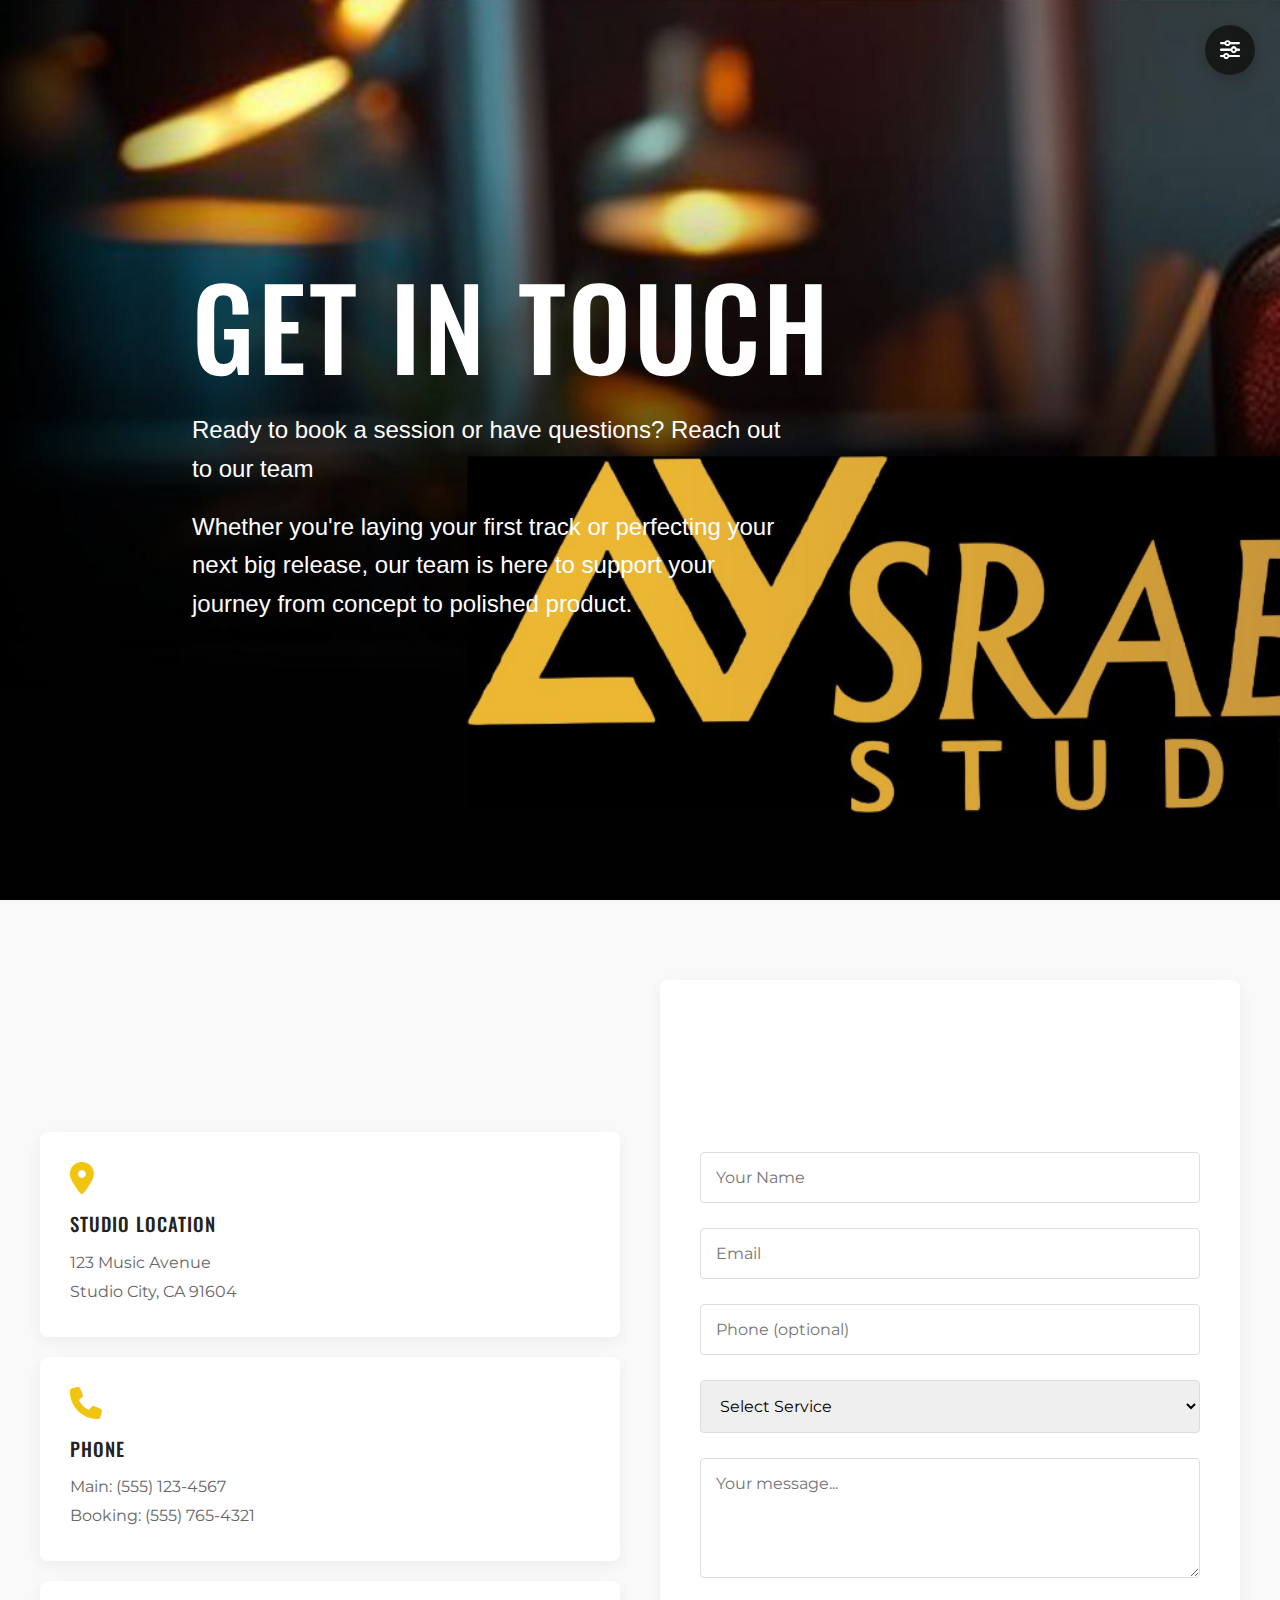
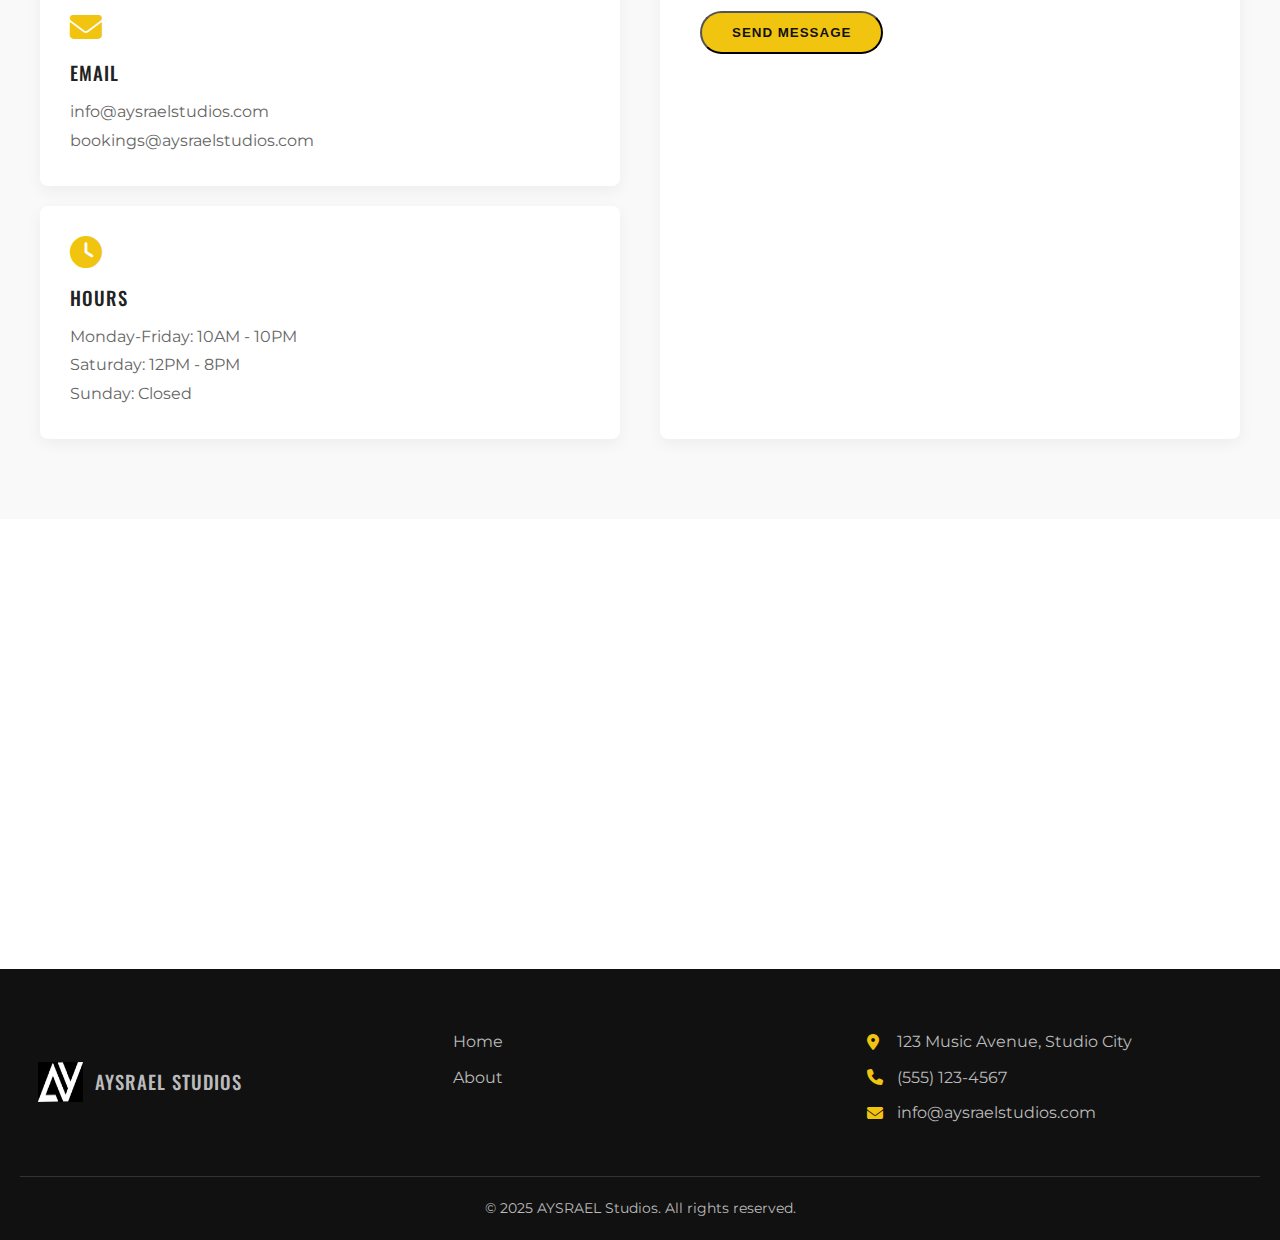
<file: contact.html>
<!DOCTYPE html>
<html lang="en">
<head>
    <meta charset="UTF-8">
    <meta name="viewport" content="width=device-width, initial-scale=1.0">
    <title>Contact AYSRAEL Studios | Professional Music Recording</title>
    <link rel="stylesheet" href="./index.css">
    <link rel="stylesheet" href="https://cdnjs.cloudflare.com/ajax/libs/font-awesome/6.4.0/css/all.min.css">
    <link rel="preconnect" href="https://fonts.googleapis.com">
    <link rel="preconnect" href="https://fonts.gstatic.com" crossorigin>
    <link href="https://fonts.googleapis.com/css2?family=Montserrat:wght@300;400;600;700&family=Oswald:wght@400;500&display=swap" rel="stylesheet">
</head>
<body>
    <!-- Dashboard Toggle -->
    <button class="dashboard-toggle" id="dashboardToggle">
        <i class="fas fa-sliders-h"></i>
    </button>

    <!-- Navigation Dashboard -->
    <div class="dashboard" id="dashboard">
        <a href="javascript:void(0)" class="close-btn" id="closeBtn">&times;</a>
        <div class="studio-brand">
            <div class="logo"><img src="./imgs/Logo_01A.jpg" alt="aysraelstudios logo" height="65px" width="70px"></div>
            <h2>AYSRAEL Studios</h2>
        </div>
        <nav class="dashboard-nav">
            <a href="index.html" class="nav-link">
                <i class="fas fa-home"></i> Home
            </a>
            <a href="about.html" class="nav-link">
                <i class="fas fa-info-circle"></i> About
            </a>
            <div class="social-links">
                <a href="#"><i class="fab fa-instagram"></i></a>
                <a href="#"><i class="fab fa-facebook-f"></i></a>
                <a href="#"><i class="fab fa-youtube"></i></a>
                <a href="#"><i class="fab fa-spotify"></i></a>
            </div>
        </nav>
    </div>

    <!-- Overlay -->
    <div class="overlay" id="overlay"></div>

    <!-- Hero Section -->
    <section class="hero">
        <div class="hero-content">
            <h1>GET IN TOUCH</h1>
            <p>Ready to book a session or have questions? Reach out to our team</p>
            <p>Whether you're laying your first track or perfecting your next big release, our team is here to support your journey from concept to polished product.
            </p>
        </div>
    </section>

    <!-- Contact Content -->
    <section class="contact-section">
        <div class="contact-container">
            <div class="contact-info">
                <h2 class="section-title">CONTACT INFORMATION</h2>
                <div class="info-card">
                    <i class="fas fa-map-marker-alt"></i>
                    <h3>Studio Location</h3>
                    <p>123 Music Avenue<br>Studio City, CA 91604</p>
                </div>
                <div class="info-card">
                    <i class="fas fa-phone"></i>
                    <h3>Phone</h3>
                    <p>Main: (555) 123-4567<br>Booking: (555) 765-4321</p>
                </div>
                <div class="info-card">
                    <i class="fas fa-envelope"></i>
                    <h3>Email</h3>
                    <p>info@aysraelstudios.com<br>bookings@aysraelstudios.com</p>
                </div>
                <div class="info-card">
                    <i class="fas fa-clock"></i>
                    <h3>Hours</h3>
                    <p>Monday-Friday: 10AM - 10PM<br>Saturday: 12PM - 8PM<br>Sunday: Closed</p>
                </div>
            </div>

            <div class="contact-form">
                <h2 class="section-title">SEND US A MESSAGE</h2>
                <form id="studioContactForm">
                    <input type="hidden" name="secret" value="AYSRAEL2023!">
                    
                    <div class="form-group">
                      <input type="text" name="name" placeholder="Your Name" required pattern="[A-Za-z ]{3,50}" title="3-50 characters">
                    </div>
                    
                    <div class="form-group">
                      <input type="email" name="email" placeholder="Email" required>
                    </div>
                    
                    <div class="form-group">
                      <input type="tel" name="phone" placeholder="Phone (optional)" pattern="[0-9+ ]{10,15}">
                    </div>
                    
                    <div class="form-group">
                      <select name="service" required>
                        <option value="" disabled selected>Select Service</option>
                        <option value="Recording">Recording Session</option>
                        <option value="Mixing">Mixing</option>
                        <option value="Mastering">Mastering</option>
                      </select>
                    </div>
                    
                    <div class="form-group">
                      <textarea name="message" placeholder="Your message..." required minlength="20"></textarea>
                    </div>
                    
                    <button type="submit" class="cta-button">
                      <span class="button-text">Send Message</span>
                      <span class="button-spinner" style="display:none;">
                        <i class="fas fa-spinner fa-spin"></i>
                      </span>
                    </button>
                    
                    <div id="formMessage" class="form-message"></div>
                  </form>
            </div>
        </div>
    </section>

    <!-- Studio Map -->
    <section class="studio-map">
        <iframe src="https://www.google.com/maps/embed?pb=!1m18!1m12!1m3!1d3304.837020755434!2d-118.39687292453734!3d34.14260107314378!2m3!1f0!2f0!3f0!3m2!1i1024!2i768!4f13.1!3m3!1m2!1s0x80c2bed8e0a3a3a5%3A0x6a4c7c8b9f4e3b0!2s123%20Music%20Ave%2C%20Studio%20City%2C%20CA%2091604%2C%20USA!5e0!3m2!1sen!2s!4v1620000000000!5m2!1sen!2s" 
                width="100%" 
                height="450" 
                style="border:0;" 
                allowfullscreen="" 
                loading="lazy">
        </iframe>
    </section>

    <!-- Footer -->
    <footer>
        <div class="footer-content">
            <div class="footer-brand">
                <div class="logo"><img src="./imgs/Logo_01B.jpg" alt="aysraelstudios logo" height="40px" width="45px"></div>
                <h3>AYSRAEL Studios</h3>
            </div>
            <div class="footer-links">
                <a href="index.html">Home</a>
                <a href="about.html">About</a>
            </div>
            <div class="footer-contact">
                <p><i class="fas fa-map-marker-alt"></i> 123 Music Avenue, Studio City</p>
                <p><i class="fas fa-phone"></i> (555) 123-4567</p>
                <p><i class="fas fa-envelope"></i> info@aysraelstudios.com</p>
            </div>
        </div>
        <div class="copyright">
            <p>&copy; 2025 AYSRAEL Studios. All rights reserved.</p>
        </div>
    </footer>

    <script src="./index.js"></script>
</body>
</html>
</file>
<file: index.css>
/* Base Styles & Reset */
* {
    margin: 0;
    padding: 0;
    box-sizing: border-box;
}

body {
    font-family: 'Montserrat', sans-serif;
    color: #333;
    line-height: 1.6;
    transition: margin-left 0.5s;
    overflow-x: hidden;
}

h1, h2, h3, h4 {
    font-family: 'Oswald', sans-serif;
    font-weight: 500;
    text-transform: uppercase;
    letter-spacing: 1px;
}

a {
    text-decoration: none;
    color: inherit;
}

/* Dashboard Toggle */
.dashboard-toggle {
    position: fixed;
    top: 25px;
    right: 25px;
    z-index: 1000;
    background-color: rgba(20, 20, 20, 0.9);
    color: #fff;
    border: none;
    width: 50px;
    height: 50px;
    border-radius: 50%;
    cursor: pointer;
    font-size: 20px;
    display: flex;
    align-items: center;
    justify-content: center;
    box-shadow: 0 4px 15px rgba(0, 0, 0, 0.2);
    transition: all 0.3s ease;
}

.dashboard-toggle:hover {
    background-color: #000;
    transform: scale(1.05);
}

/* Navigation Dashboard */
.dashboard {
    height: 100%;
    width: 0;
    position: fixed;
    z-index: 999;
    top: 0;
    left: 0;
    background-color: #111;
    overflow-x: hidden;
    transition: 0.5s;
    padding-top: 60px;
    box-shadow: 2px 0 15px rgba(0, 0, 0, 0.3);
}

.dashboard.open {
    width: 300px;
}

.close-btn {
    position: absolute;
    top: 20px;
    right: 25px;
    font-size: 36px;
    color: #fff;
    cursor: pointer;
    transition: color 0.3s;
}

.close-btn:hover {
    color: #f1c40f;
}

.studio-brand {
    display: flex;
    align-items: center;
    padding: 0 30px 30px;
    color: #fff;
    border-bottom: 1px solid #333;
    margin-bottom: 30px;
}

.studio-brand .logo {
    width: 50px;
    height: 50px;
    background-color: #f1c40f;
    color: #111;
    font-size: 28px;
    font-weight: bold;
    display: flex;
    align-items: center;
    justify-content: center;
    border-radius: 5px;
    margin-right: 15px;
    font-family: 'Oswald', sans-serif;
}

.dashboard-nav {
    display: flex;
    flex-direction: column;
    padding: 0 30px;
}

.nav-link {
    padding: 15px;
    color: #bbb;
    font-size: 16px;
    border-radius: 5px;
    margin-bottom: 10px;
    transition: all 0.3s;
    display: flex;
    align-items: center;
}

.nav-link:hover {
    background-color: #222;
    color: #f1c40f;
    transform: translateX(5px);
}

.nav-link i {
    margin-right: 15px;
    font-size: 18px;
    width: 20px;
    text-align: center;
}

.social-links {
    display: flex;
    justify-content: space-around;
    margin-top: 40px;
    padding: 0 30px;
}

.social-links a {
    color: #777;
    font-size: 20px;
    transition: color 0.3s;
}

.social-links a:hover {
    color: #f1c40f;
}

/* Overlay */
.overlay {
    display: none;
    position: fixed;
    width: 100%;
    height: 100%;
    top: 0;
    left: 0;
    background-color: rgba(0, 0, 0, 0.7);
    z-index: 998;
    backdrop-filter: blur(3px);
}

/* Hero Section */
.hero {
    height: 100vh;
    background: url('./imgs/FilterImage.png') no-repeat center center;
    font-family: 'Franklin Gothic Medium', 'Arial Narrow', Arial, sans-serif;
    background-size: cover;
    position: relative;
    color: #fff;
    min-height: 100vh;
    width: 100%;
    display: flex;
    flex-direction: column;
    justify-content: center;
    box-sizing: border-box;
    opacity: 1;

}

.hero-content {
    width: 80%;
    max-width: 1200px;
    margin: 0 auto;
    padding-left: 5%;
    text-align: left;
}

.hero-content h1 {
    font-size: 7rem;
    margin-bottom: 20px;
    letter-spacing: 3px;
    text-transform: uppercase;
    line-height: 1.2;
}

.hero-content p {
    font-size: 1.5rem;
    max-width: 600px; /* Reduced for better readability */
    margin-bottom: 20px;
    line-height: 1.6;
}

.cta-button {
    display: inline-block;
    background-color: #f1c40f;
    color: #111;
    padding: 12px 30px;
    border-radius: 30px;
    font-weight: 600;
    text-transform: uppercase;
    letter-spacing: 1px;
    transition: all 0.3s;
}

.cta-button:hover {
    background-color: #f39c12;
    transform: translateY(-3px);
    box-shadow: 0 10px 20px rgba(0, 0, 0, 0.2);
}

.scroll-indicator {
    position: absolute;
    bottom: 30px;
    font-size: 24px;
    animation: bounce 3s infinite;
    color: #f1c40f;
    margin-left: 50%;
}

@keyframes bounce {
    0%, 20%, 50%, 80%, 100% {
        transform: translateY(0);
    }
    40% {
        transform: translateY(-20px);
    }
    60% {
        transform: translateY(-10px);
    }
}

.hero-logo {
    position: absolute;
    right: 5%; /* 5-10% from the right edge */
    bottom: 10%; /* 10-20% from the bottom */
    width: 120px; /* Adjust based on your logo size */
    height: auto;
    opacity: 0.9; /* Slightly transparent if needed */
    z-index: 10; /* Ensure it stays above background elements */
    mix-blend-mode: multiply; /* Helps with visibility on different backgrounds */
  }
  
  /* Responsive adjustments */
  @media (max-width: 768px) {
    .hero-logo {
      width: 80px;
      right: 3%;
      bottom: 8%;
    }
  }

/* Services Preview */
.services-preview {
    padding: 80px 20px;
    background-color: #f9f9f9;
    text-align: center;
}

.section-title {
    font-size: 2.5rem;
    margin-bottom: 50px;
    color: #222;
    position: relative;
}

.section-title::after {
    content: '';
    display: block;
    width: 80px;
    height: 3px;
    background-color: #f1c40f;
    margin: 15px auto 0;
}

.services-grid {
    display: grid;
    grid-template-columns: repeat(auto-fit, minmax(300px, 1fr));
    gap: 30px;
    max-width: 1200px;
    margin: 0 auto;
}

.service-card {
    background-color: #fff;
    padding: 40px 30px;
    border-radius: 10px;
    box-shadow: 0 5px 15px rgba(0, 0, 0, 0.1);
    transition: transform 0.3s, box-shadow 0.3s;
}

.service-card:hover {
    transform: translateY(-10px);
    box-shadow: 0 15px 30px rgba(0, 0, 0, 0.15);
}

.service-card i {
    font-size: 40px;
    color: #f1c40f;
    margin-bottom: 20px;
}

.service-card h3 {
    font-size: 1.5rem;
    margin-bottom: 15px;
    color: #222;
}

/* Studio Showcase */
.studio-showcase {
    height: 100vh;
    background: url('./imgs/Background_01D.jpg') no-repeat center center/cover;
    position:relative;
    display: flex;
    align-items: center;
    justify-content: center;
    text-align: center;
    color: #fff;
    padding: 0 20px;
}

.showcase-content p {
    max-width: 600px;
    margin: 20px auto 30px;
    font-size: 1.1rem;
}

.cta-button.secondary {
    background-color: transparent;
    color: #f1c40f;
    border: 2px solid #f1c40f;
}

.cta-button.secondary:hover {
    background-color: #f1c40f;
    color: #111;
}

/* Footer */
footer {
    background-color: #111;
    color: #bbb;
    padding: 60px 20px 20px;
}

.footer-content {
    max-width: 1200px;
    margin: 0 auto;
    display: grid;
    grid-template-columns: repeat(auto-fit, minmax(250px, 1fr));
    gap: 40px;
    margin-bottom: 40px;
}

.footer-brand {
    display: flex;
    align-items: center;
}

.footer-brand .logo {
    width: 40px;
    height: 40px;
    background-color: #f1c40f;
    color: #111;
    font-size: 20px;
    font-weight: bold;
    display: flex;
    align-items: center;
    justify-content: center;
    border-radius: 5px;
    margin-right: 15px;
    font-family: 'Oswald', sans-serif;
}

.footer-links {
    display: flex;
    flex-direction: column;
}

.footer-links a {
    margin-bottom: 10px;
    transition: color 0.3s;
}

.footer-links a:hover {
    color: #f1c40f;
}

.footer-contact p {
    margin-bottom: 10px;
    display: flex;
    align-items: center;
}

.footer-contact i {
    margin-right: 10px;
    color: #f1c40f;
    width: 20px;
}

.copyright {
    text-align: center;
    padding-top: 20px;
    border-top: 1px solid #333;
    font-size: 0.9rem;
}

/* Responsive Design */
@media (max-width: 768px) {
    .hero-content h1 {
        font-size: 2.5rem;
    }
    
    .hero-content p {
        font-size: 1rem;
    }
    
    .dashboard.open {
        width: 250px;
    }
}

@media (max-width: 480px) {
    .dashboard-toggle {
        top: 15px;
        right: 15px;
        width: 40px;
        height: 40px;
        font-size: 16px;
    }
    
    .hero-content h1 {
        font-size: 2rem;
    }
    
    .section-title {
        font-size: 2rem;
        color: #222;
    }
}

/* Contact Page Specific Styles */
.contact-hero {
    height: 60vh;
    background: linear-gradient(rgba(0, 0, 0, 0.7), rgba(0, 0, 0, 0.7)), url('../images/studio-contact.jpg') no-repeat center center/cover;
}

.contact-section {
    padding: 80px 20px;
    background-color: #f9f9f9;
}

.contact-container {
    max-width: 1200px;
    margin: 0 auto;
    display: grid;
    grid-template-columns: repeat(auto-fit, minmax(300px, 1fr));
    gap: 40px;
}

.contact-info {
    display: grid;
    gap: 20px;
}

.info-card {
    background: #fff;
    padding: 30px;
    border-radius: 8px;
    box-shadow: 0 5px 15px rgba(0, 0, 0, 0.05);
    transition: transform 0.3s;
}

.info-card:hover {
    transform: translateY(-5px);
}

.info-card i {
    font-size: 2rem;
    color: #f1c40f;
    margin-bottom: 15px;
}

.info-card h3 {
    margin-bottom: 10px;
    color: #222;
}

.info-card p {
    color: #666;
    line-height: 1.8;
}

.contact-form {
    background: #fff;
    padding: 40px;
    border-radius: 8px;
    box-shadow: 0 5px 15px rgba(0, 0, 0, 0.05);
}

.form-group {
    margin-bottom: 20px;
}

.form-group label {
    display: block;
    margin-bottom: 8px;
    font-weight: 600;
    color: #333;
}

.form-group input,
.form-group select,
.form-group textarea {
    width: 100%;
    padding: 12px 15px;
    border: 1px solid #ddd;
    border-radius: 4px;
    font-family: 'Montserrat', sans-serif;
    font-size: 16px;
    transition: border 0.3s;
}

.form-group input:focus,
.form-group select:focus,
.form-group textarea:focus {
    border-color: #f1c40f;
    outline: none;
}

.form-group textarea {
    resize: vertical;
    min-height: 120px;
}

.studio-map {
    height: 450px;
    width: 100%;
}

/* Active link in dashboard */
.nav-link.active {
    color: #f1c40f;
    font-weight: 600;
}

@media (max-width: 768px) {
    .contact-hero {
        height: 50vh;
    }
    
    .contact-container {
        grid-template-columns: 1fr;
    }
    
    .contact-form {
        padding: 30px 20px;
    }
}

/* About Page Specific Styles */
.about-hero {
    height: 60vh;
    background: linear-gradient(rgba(0, 0, 0, 0.7), rgba(0, 0, 0, 0.7)), url('../images/studio-about.jpg') no-repeat center center/cover;
}

.about-section {
    padding: 80px 20px;
    background-color: #fff;
}

.about-container {
    max-width: 1200px;
    margin: 0 auto;
}

.about-intro {
    text-align: center;
    max-width: 800px;
    margin: 0 auto 60px;
}

.about-intro p {
    font-size: 1.1rem;
    line-height: 1.8;
    margin-bottom: 40px;
}

.stats-grid {
    display: grid;
    grid-template-columns: repeat(auto-fit, minmax(200px, 1fr));
    gap: 30px;
    margin-top: 50px;
}

.stat-card {
    background: #f9f9f9;
    padding: 30px;
    border-radius: 8px;
    text-align: center;
    transition: transform 0.3s;
}

.stat-card:hover {
    transform: translateY(-5px);
}

.stat-number {
    font-size: 3rem;
    font-weight: 700;
    color: #f1c40f;
    font-family: 'Oswald', sans-serif;
    margin-bottom: 10px;
}

.stat-label {
    font-size: 1rem;
    color: #666;
}

/* Team Section */
.team-section {
    margin-top: 80px;
}

.team-grid {
    display: grid;
    grid-template-columns: repeat(auto-fit, minmax(300px, 1fr));
    gap: 30px;
    margin-top: 50px;
}

.team-card {
    background: #fff;
    border-radius: 8px;
    overflow: hidden;
    box-shadow: 0 5px 15px rgba(0, 0, 0, 0.05);
    transition: transform 0.3s;
}

.team-card:hover {
    transform: translateY(-10px);
    box-shadow: 0 15px 30px rgba(0, 0, 0, 0.1);
}

.team-image {
    height: 300px;
    background-size: cover;
    background-position: center;
}

.team-card h3 {
    font-size: 1.5rem;
    margin: 20px 20px 5px;
    color: #222;
}

.team-title {
    color: #f1c40f;
    font-weight: 600;
    margin: 0 20px 15px;
    font-size: 0.9rem;
}

.team-bio {
    padding: 0 20px 20px;
    color: #666;
    line-height: 1.6;
}

/* Studio Tour Section */
.studio-tour {
    padding: 80px 20px;
    background-color: #f9f9f9;
    text-align: center;
}

.tour-subtitle {
    font-size: 1.2rem;
    color: #666;
    margin-bottom: 50px;
}

.tour-container {
    max-width: 1200px;
    margin: 0 auto;
    position: relative;
}

.tour-card {
    display: none;
    background: #fff;
    border-radius: 8px;
    overflow: hidden;
    box-shadow: 0 10px 30px rgba(0, 0, 0, 0.1);
}

.tour-card.active {
    display: grid;
    grid-template-columns: 1fr 1fr;
}

.card-image {
    height: 400px;
    background-size: cover;
    background-position: center;
}

.card-content {
    padding: 40px;
    text-align: left;
}

.card-content h3 {
    font-size: 2rem;
    margin-bottom: 20px;
    color: #222;
}

.card-content p {
    color: #666;
    line-height: 1.8;
    margin-bottom: 30px;
}

.card-specs p {
    display: flex;
    align-items: center;
    margin-bottom: 10px;
    font-size: 0.9rem;
}

.card-specs i {
    margin-right: 10px;
    color: #f1c40f;
    width: 20px;
    text-align: center;
}

.tour-nav {
    display: flex;
    justify-content: center;
    margin-top: 30px;
    flex-wrap: wrap;
}

.tour-nav-btn {
    background: #fff;
    border: none;
    padding: 12px 20px;
    margin: 0 5px 10px;
    border-radius: 30px;
    cursor: pointer;
    font-family: 'Oswald', sans-serif;
    text-transform: uppercase;
    letter-spacing: 1px;
    font-size: 0.9rem;
    transition: all 0.3s;
    box-shadow: 0 3px 10px rgba(0, 0, 0, 0.1);
}

.tour-nav-btn:hover {
    background: #f1c40f;
    color: #111;
}

.tour-nav-btn.active {
    background: #f1c40f;
    color: #111;
    font-weight: 500;
}

.tour-nav-btn i {
    margin-right: 8px;
}

/* Equipment Section */
.equipment-section {
    padding: 80px 20px;
    background-color: #111;
    color: #fff;
    text-align: center;
}

.equipment-subtitle {
    color: #bbb;
    margin-bottom: 50px;
}

.equipment-grid {
    display: grid;
    grid-template-columns: repeat(auto-fit, minmax(250px, 1fr));
    gap: 30px;
    max-width: 1000px;
    margin: 0 auto;
}

.equipment-card {
    background: #222;
    padding: 40px 30px;
    border-radius: 8px;
    transition: transform 0.3s;
}

.equipment-card:hover {
    transform: translateY(-10px);
}

.equipment-icon {
    font-size: 2.5rem;
    color: #f1c40f;
    margin-bottom: 20px;
}

.equipment-card h3 {
    font-size: 1.5rem;
    margin-bottom: 20px;
}

.equipment-card ul {
    list-style: none;
    text-align: left;
}

.equipment-card li {
    margin-bottom: 10px;
    padding-left: 20px;
    position: relative;
    color: #bbb;
}

.equipment-card li:before {
    content: '•';
    color: #f1c40f;
    position: absolute;
    left: 0;
}

/* Testimonials Section */
.testimonials {
    padding: 80px 20px;
    background-color: #fff;
    text-align: center;
}

.testimonial-slider {
    max-width: 800px;
    margin: 50px auto 0;
    position: relative;
}

.testimonial {
    display: none;
    background: #f9f9f9;
    padding: 40px;
    border-radius: 8px;
    box-shadow: 0 5px 15px rgba(0, 0, 0, 0.05);
}

.testimonial.active {
    display: block;
}

.quote {
    font-size: 1.5rem;
    font-style: italic;
    color: #333;
    margin-bottom: 30px;
    line-height: 1.6;
}

.artist {
    display: flex;
    align-items: center;
    justify-content: center;
}

.artist-image {
    width: 60px;
    height: 60px;
    border-radius: 50%;
    background-size: cover;
    background-position: center;
    margin-right: 20px;
}

.artist-info h4 {
    font-size: 1.2rem;
    margin-bottom: 5px;
    color: #222;
}

.artist-info p {
    color: #666;
    font-size: 0.9rem;
}

.testimonial-nav {
    margin-top: 30px;
}

.testimonial-prev,
.testimonial-next {
    background: #f1c40f;
    border: none;
    width: 50px;
    height: 50px;
    border-radius: 50%;
    cursor: pointer;
    font-size: 1.2rem;
    margin: 0 10px;
    transition: all 0.3s;
}

.testimonial-prev:hover,
.testimonial-next:hover {
    background: #222;
    color: #fff;
}

@media (max-width: 768px) {
    .about-hero {
        height: 50vh;
    }
    
    .tour-card.active {
        grid-template-columns: 1fr;
    }
    
    .card-image {
        height: 250px;
    }
    
    .team-grid {
        grid-template-columns: 1fr;
    }
    
    .stats-grid {
        grid-template-columns: 1fr 1fr;
    }
}

@media (max-width: 480px) {
    .stats-grid {
        grid-template-columns: 1fr;
    }
    
    .quote {
        font-size: 1.2rem;
    }
}

/* Contact Form Enhancements */
.form-group {
    margin-bottom: 25px;
  }
  
  .form-group input,
  .form-group select,
  .form-group textarea {
    width: 100%;
    padding: 15px;
    border: 1px solid #ddd;
    border-radius: 4px;
    font-family: 'Montserrat', sans-serif;
    transition: all 0.3s;
  }
  
  .form-group input:focus,
  .form-group select:focus,
  .form-group textarea:focus {
    border-color: #f1c40f;
    box-shadow: 0 0 0 3px rgba(241, 196, 15, 0.2);
  }
  
  .form-message {
    padding: 15px;
    margin-top: 20px;
    border-radius: 4px;
    display: none;
  }
  
  button[disabled] {
    opacity: 0.7;
    cursor: not-allowed;
  }
  
  /* Loading spinner */
  .fa-spinner {
    margin-left: 10px;
  }
</file>
